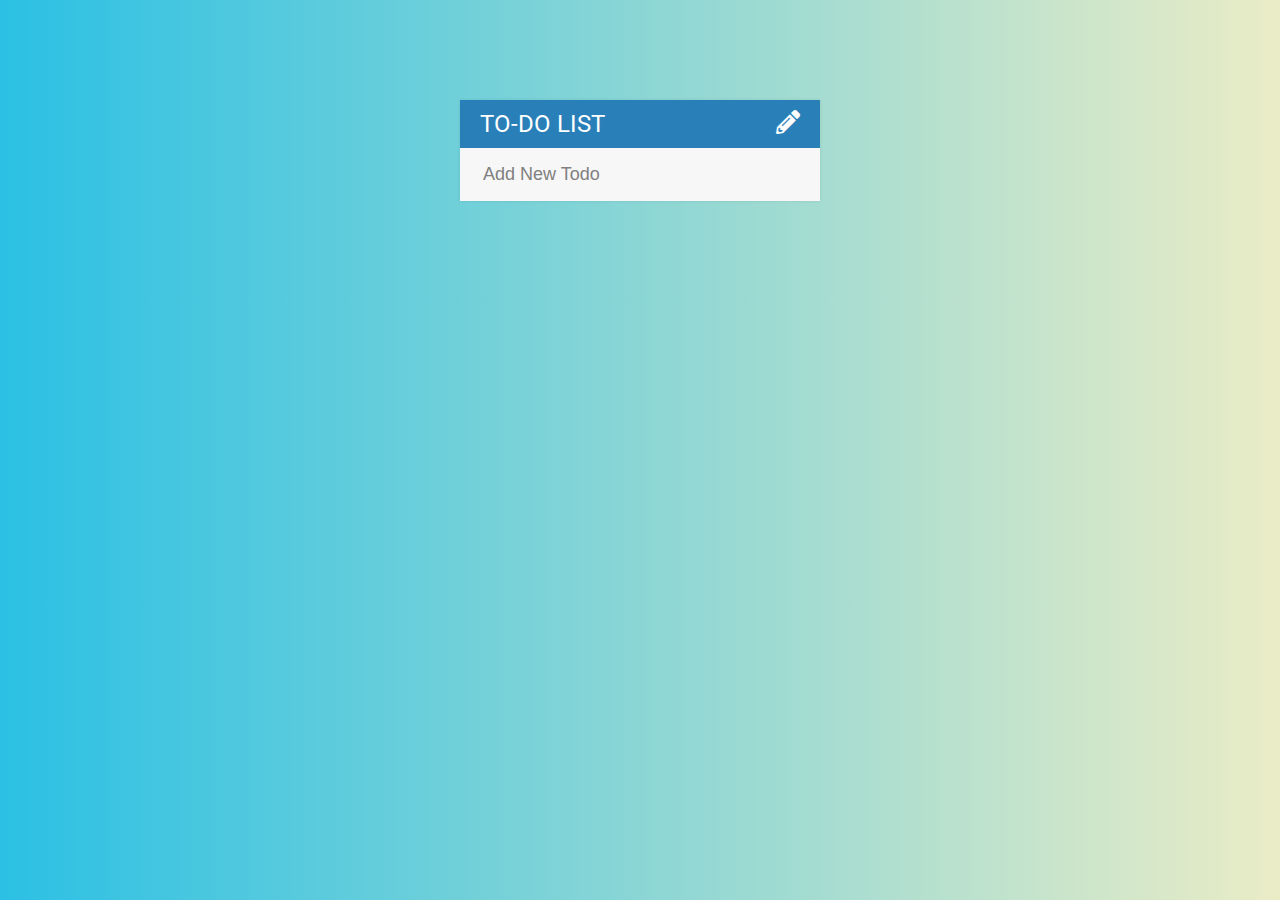
<file: index.html>
<!DOCTYPE html>
<html lang="en" dir="ltr">

<head>
  <meta charset="utf-8">
  <title>Todo List</title>

  <script type="text/javascript" src="assets/js/lib/jquery-3.6.0.min.js"></script>
  <link rel="stylesheet" href="assets/css/todos.css">
  <link rel="stylesheet" href="assets/fonts/roboto/stylesheet.css">
  <link rel="stylesheet" href="https://cdnjs.cloudflare.com/ajax/libs/font-awesome/5.14.0/css/all.min.css">

</head>

<body>

  <div id="container">

    <h1>TO-DO LIST <span id=toggle-form><i class="fas fa-pencil-alt"></i></span></h1>
    <input type="text" name="" value="" placeholder="Add New Todo">

    <ul>
      <!-- <li><span><i class="fas fa-trash-alt"></i></span> Number Theory</li>
      <li><span><i class="fas fa-trash-alt"></i></span> Graph Algorithms</li>
      <li><span><i class="fas fa-trash-alt"></i></span> Dynamic Programming</li> -->
    </ul>

  </div>

  <script type="text/javascript" src="assets/js/todos.js"></script>
</body>

</html>
</file>
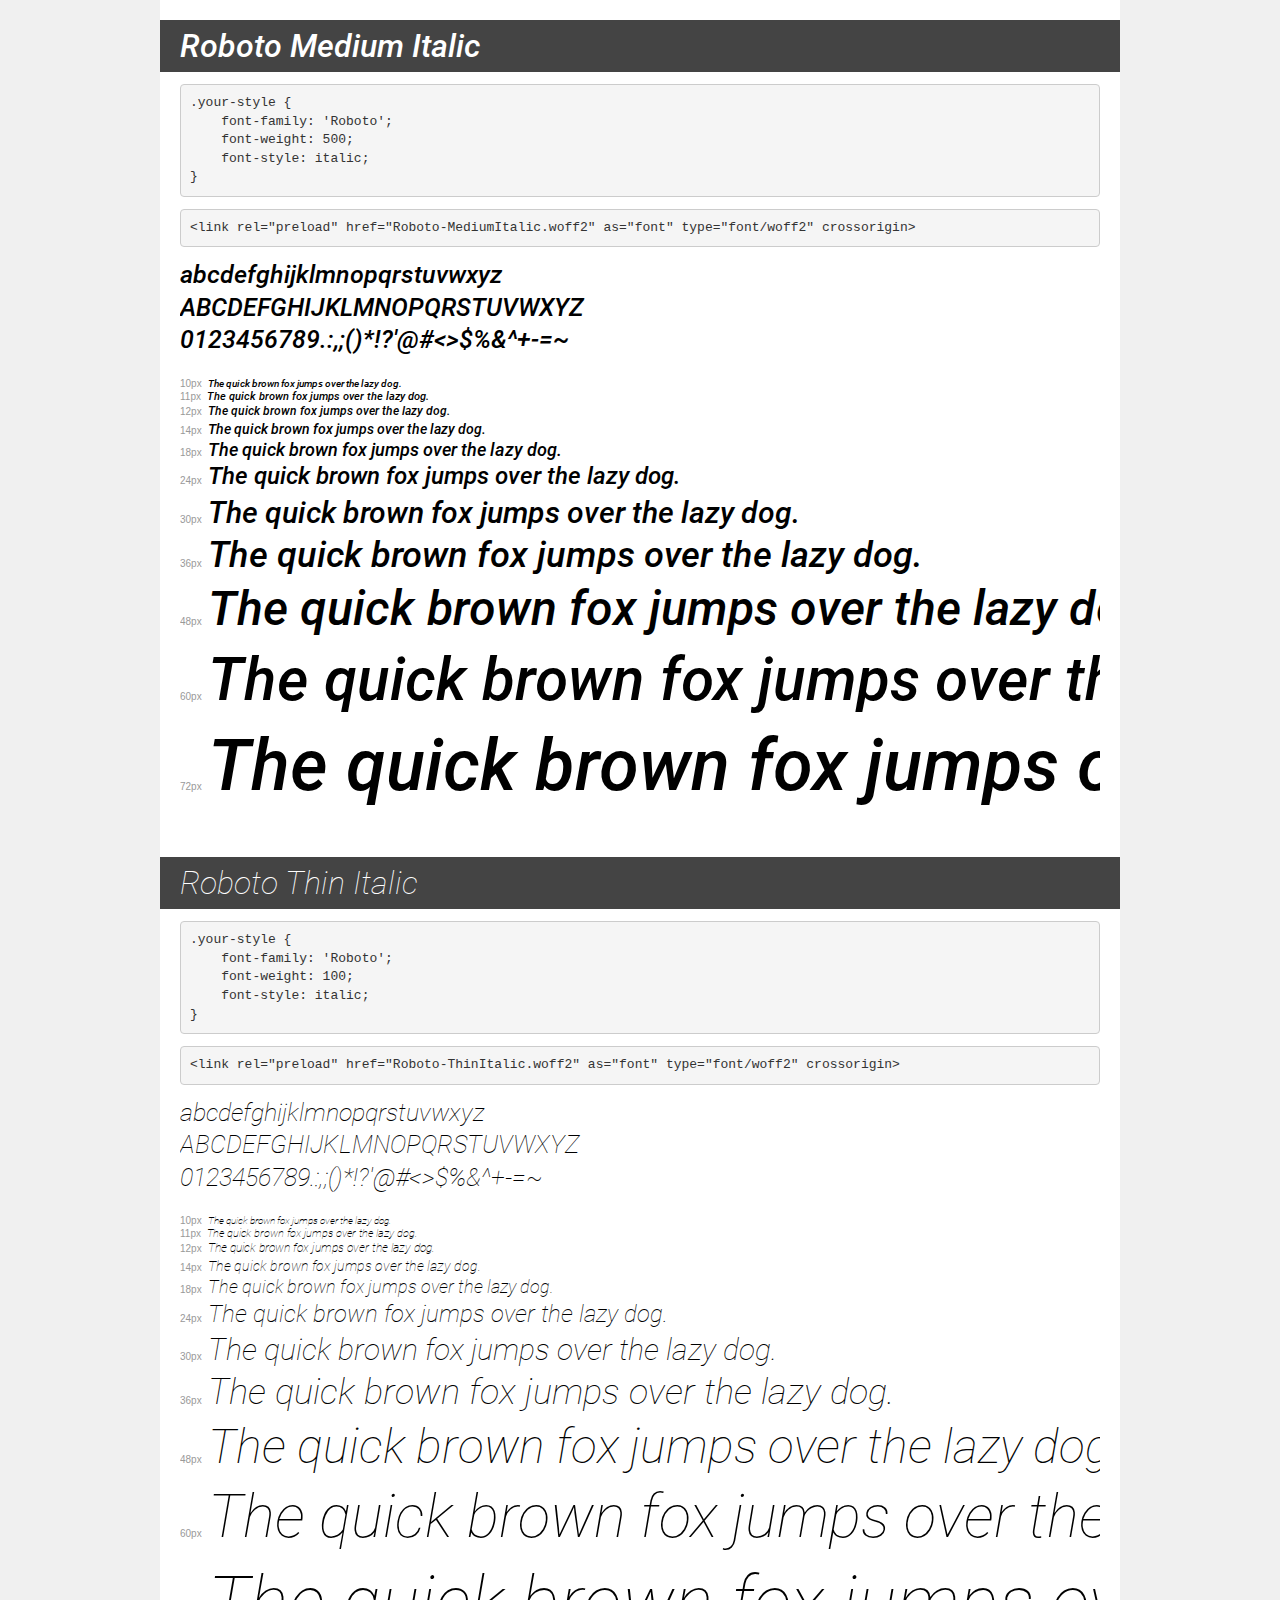
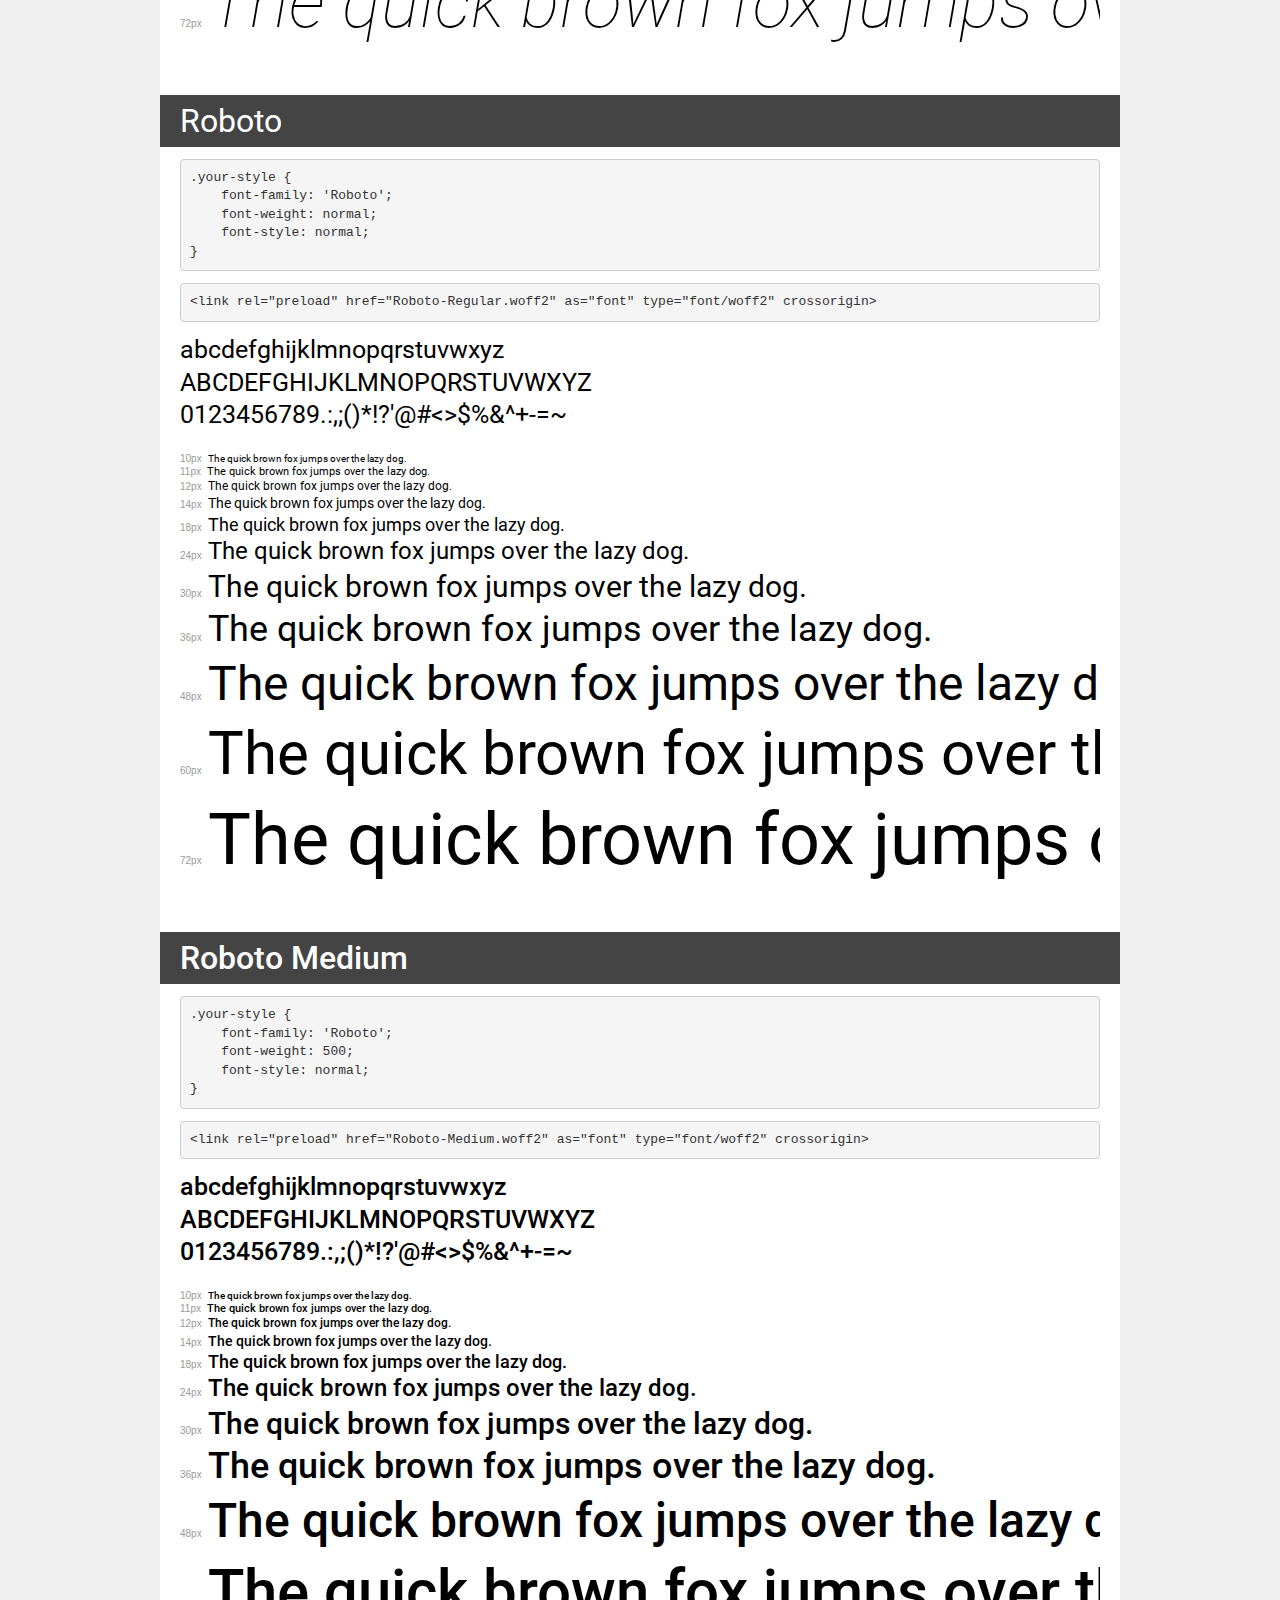
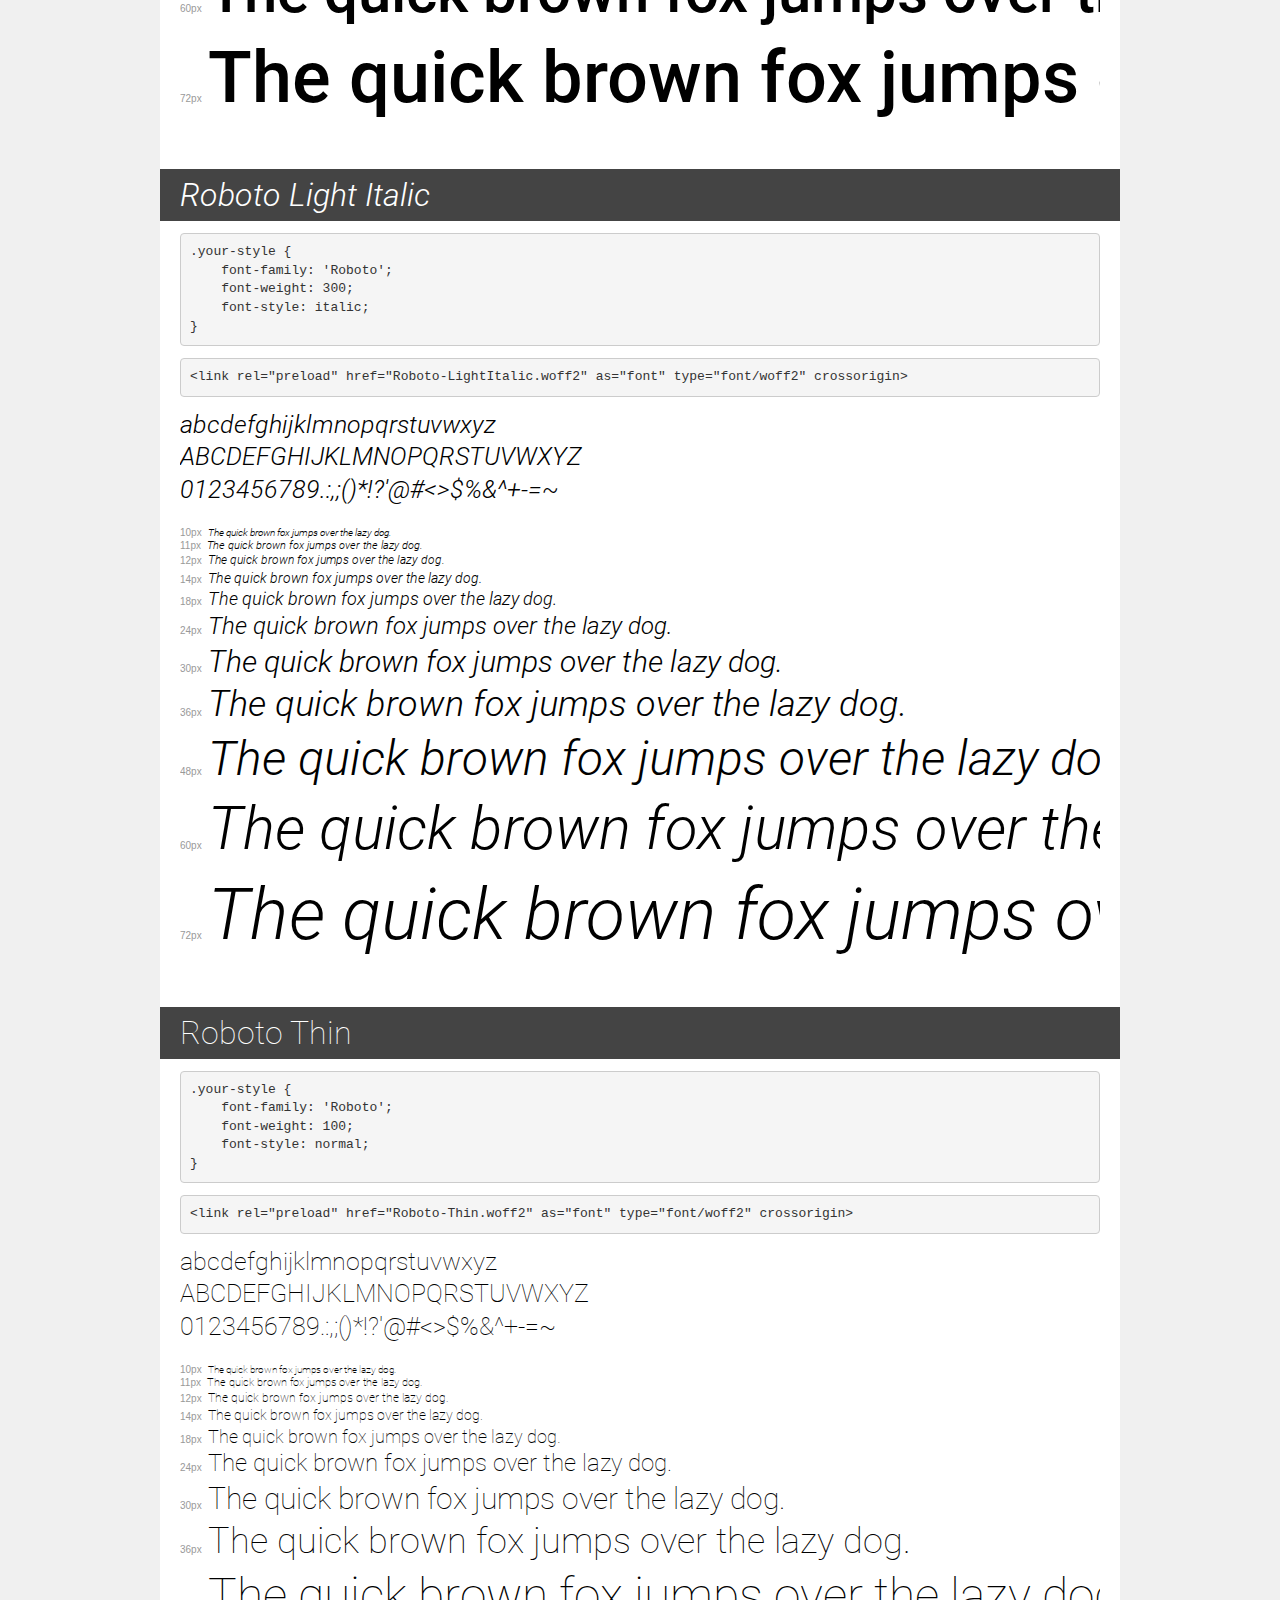
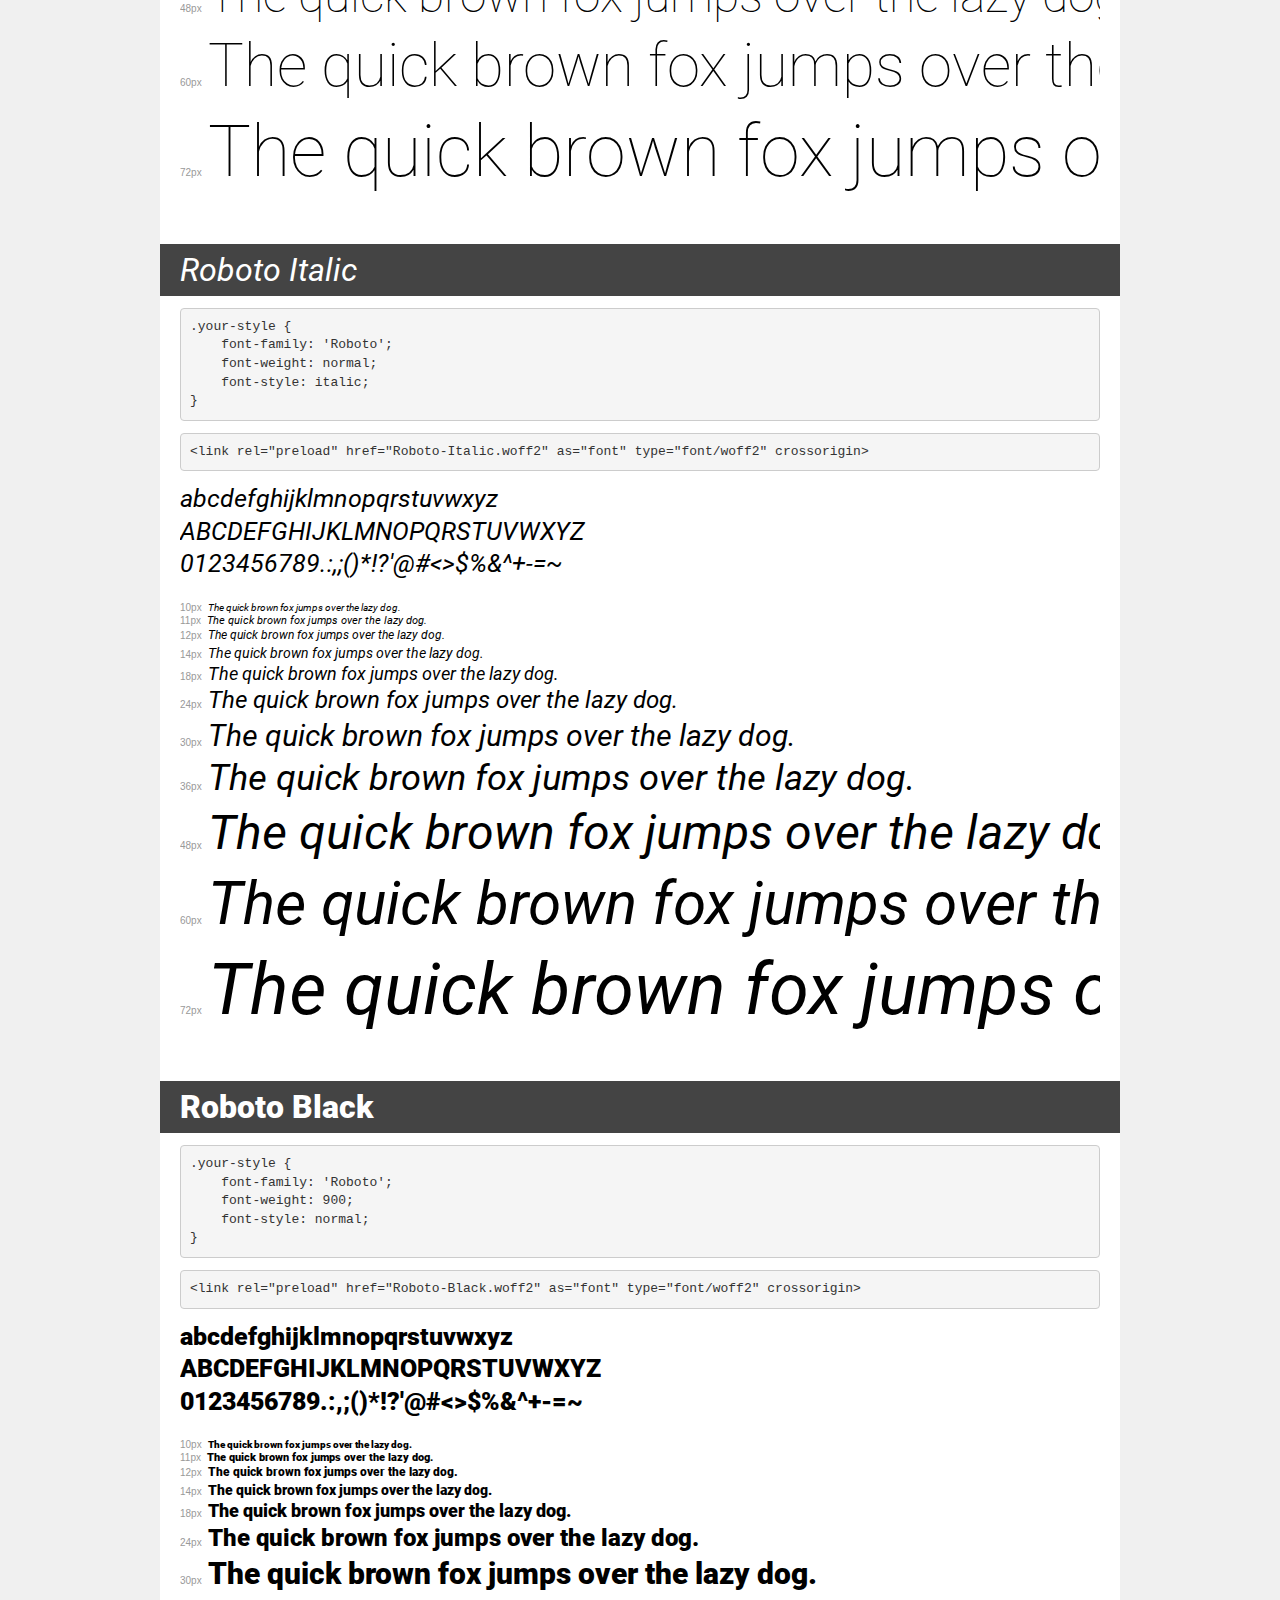
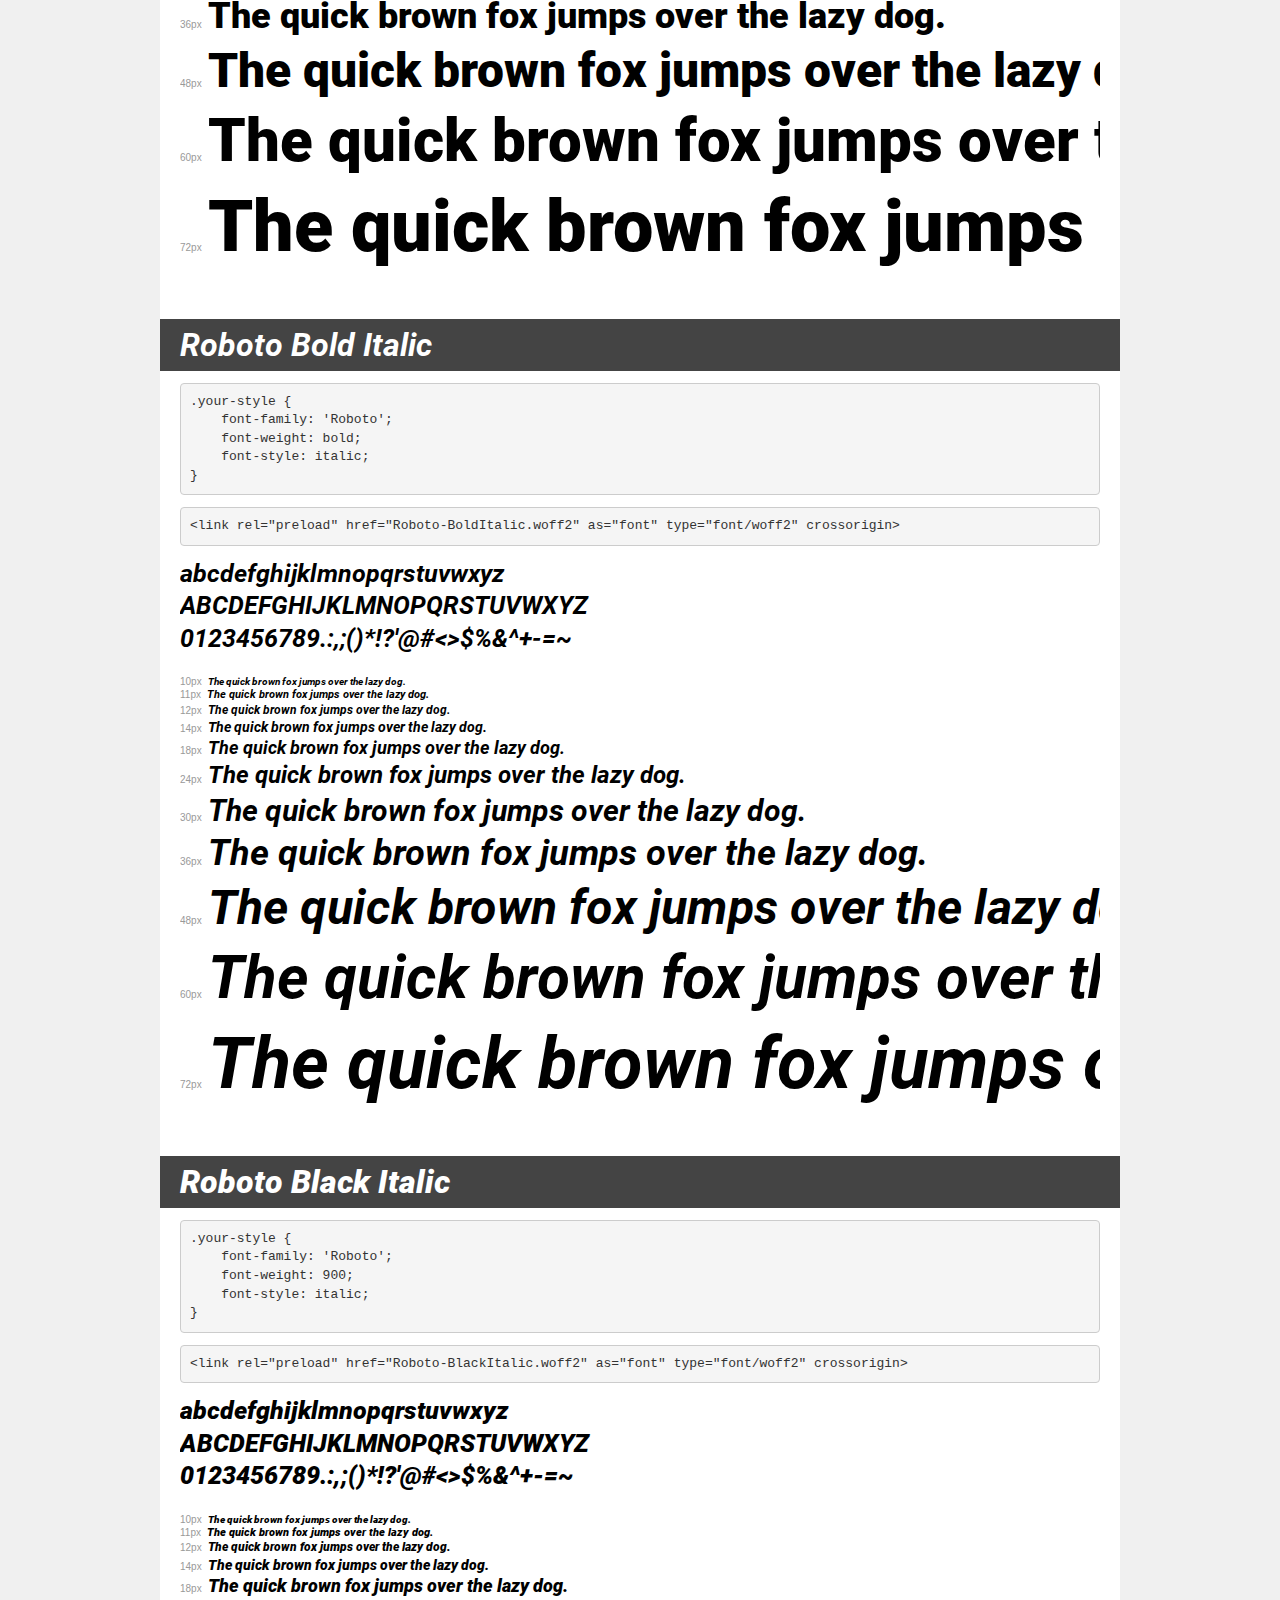
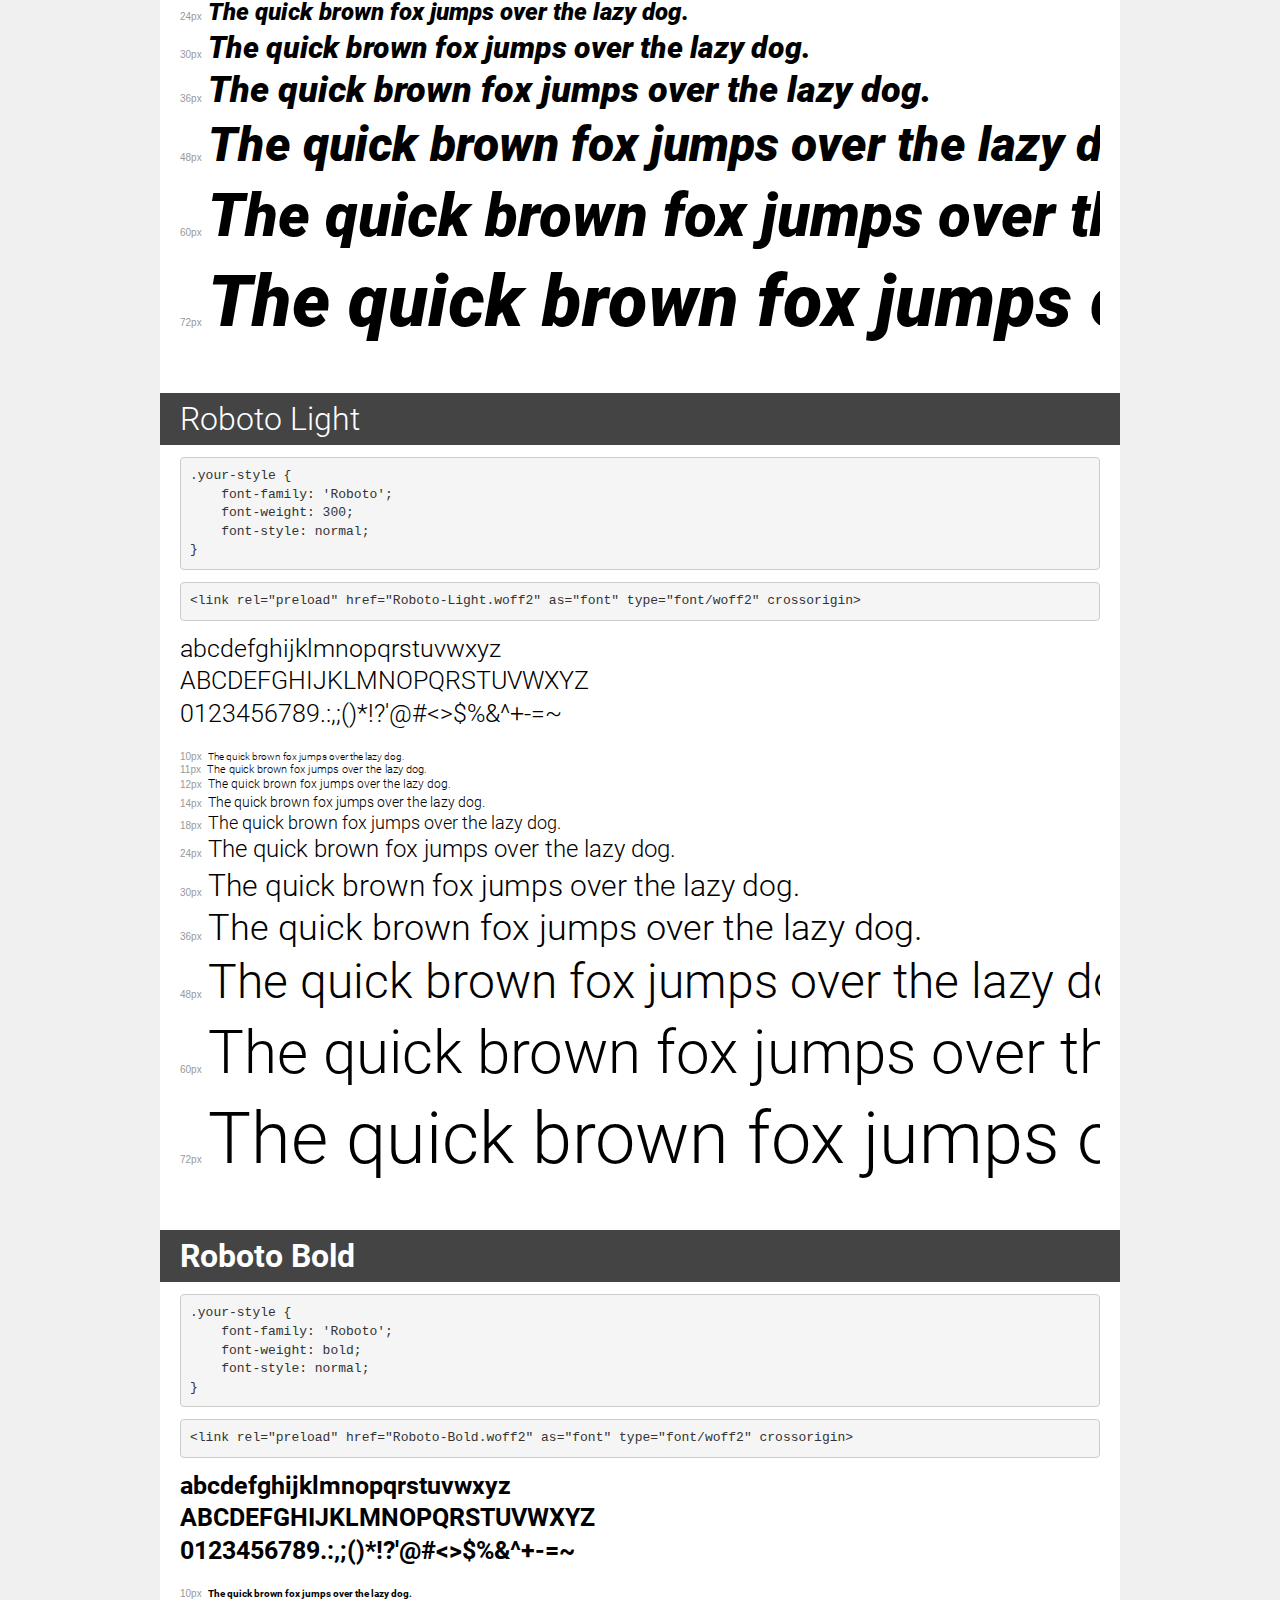
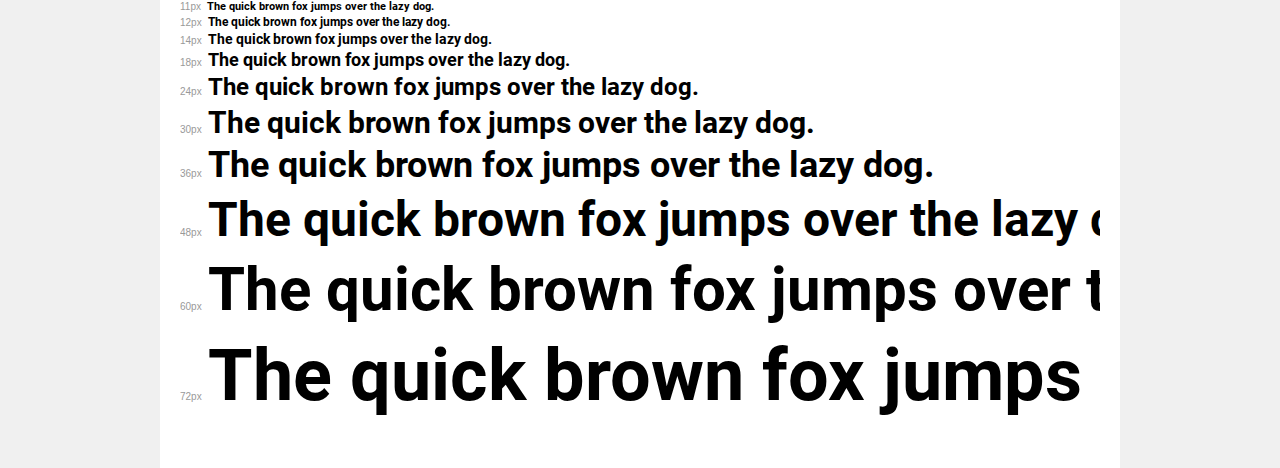
<file: assets/fonts/roboto/demo.html>
<!DOCTYPE html>
<html lang="en">
<head>
    <meta charset="utf-8">
    <meta http-equiv="X-UA-Compatible" content="IE=edge">
    <meta name="viewport" content="width=device-width, initial-scale=1">
    <meta name="robots" content="noindex, noarchive">
    <meta name="format-detection" content="telephone=no">
    <title>Transfonter demo</title>
    <link href="stylesheet.css" rel="stylesheet">
    <style>
        /*
        http://meyerweb.com/eric/tools/css/reset/
        v2.0 | 20110126
        License: none (public domain)
        */
        html, body, div, span, applet, object, iframe,
        h1, h2, h3, h4, h5, h6, p, blockquote, pre,
        a, abbr, acronym, address, big, cite, code,
        del, dfn, em, img, ins, kbd, q, s, samp,
        small, strike, strong, sub, sup, tt, var,
        b, u, i, center,
        dl, dt, dd, ol, ul, li,
        fieldset, form, label, legend,
        table, caption, tbody, tfoot, thead, tr, th, td,
        article, aside, canvas, details, embed,
        figure, figcaption, footer, header, hgroup,
        menu, nav, output, ruby, section, summary,
        time, mark, audio, video {
            margin: 0;
            padding: 0;
            border: 0;
            font-size: 100%;
            font: inherit;
            vertical-align: baseline;
        }
        /* HTML5 display-role reset for older browsers */
        article, aside, details, figcaption, figure,
        footer, header, hgroup, menu, nav, section {
            display: block;
        }
        body {
            line-height: 1;
        }
        ol, ul {
            list-style: none;
        }
        blockquote, q {
            quotes: none;
        }
        blockquote:before, blockquote:after,
        q:before, q:after {
            content: '';
            content: none;
        }
        table {
            border-collapse: collapse;
            border-spacing: 0;
        }
        /* demo styles */
        body {
            background: #f0f0f0;
            color: #000;
        }
        .page {
            background: #fff;
            width: 920px;
            margin: 0 auto;
            padding: 20px 20px 0 20px;
            overflow: hidden;
        }
        .font-container {
            overflow-x: auto;
            overflow-y: hidden;
            margin-bottom: 40px;
            line-height: 1.3;
            white-space: nowrap;
            padding-bottom: 5px;
        }
        h1 {
            position: relative;
            background: #444;
            font-size: 32px;
            color: #fff;
            padding: 10px 20px;
            margin: 0 -20px 12px -20px;
        }
        .letters {
            font-size: 25px;
            margin-bottom: 20px;
        }
        .s10:before {
            content: '10px';
        }
        .s11:before {
            content: '11px';
        }
        .s12:before {
            content: '12px';
        }
        .s14:before {
            content: '14px';
        }
        .s18:before {
            content: '18px';
        }
        .s24:before {
            content: '24px';
        }
        .s30:before {
            content: '30px';
        }
        .s36:before {
            content: '36px';
        }
        .s48:before {
            content: '48px';
        }
        .s60:before {
            content: '60px';
        }
        .s72:before {
            content: '72px';
        }
        .s10:before, .s11:before, .s12:before, .s14:before,
        .s18:before, .s24:before, .s30:before, .s36:before,
        .s48:before, .s60:before, .s72:before {
            font-family: Arial, sans-serif;
            font-size: 10px;
            font-weight: normal;
            font-style: normal;
            color: #999;
            padding-right: 6px;
        }
        pre {
            display: block;
            padding: 9px;
            margin: 0 0 12px;
            font-family: Monaco, Menlo, Consolas, "Courier New", monospace;
            font-size: 13px;
            line-height: 1.428571429;
            color: #333;
            font-weight: normal;
            font-style: normal;
            background-color: #f5f5f5;
            border: 1px solid #ccc;
            overflow-x: auto;
            border-radius: 4px;
        }
        /* responsive */
        @media (max-width: 959px) {
            .page {
                width: auto;
                margin: 0;
            }
        }
    </style>
</head>
<body>
<div class="page">
    <div class="demo">
        <h1 style="font-family: 'Roboto'; font-weight: 500; font-style: italic;">Roboto Medium Italic</h1>
        <pre title="Usage">.your-style {
    font-family: 'Roboto';
    font-weight: 500;
    font-style: italic;
}</pre>
        <pre title="Preload (optional)">
&lt;link rel=&quot;preload&quot; href=&quot;Roboto-MediumItalic.woff2&quot; as=&quot;font&quot; type=&quot;font/woff2&quot; crossorigin&gt;</pre>
        <div class="font-container" style="font-family: 'Roboto'; font-weight: 500; font-style: italic;">
            <p class="letters">
                abcdefghijklmnopqrstuvwxyz<br>
ABCDEFGHIJKLMNOPQRSTUVWXYZ<br>
                0123456789.:,;()*!?'@#&lt;&gt;$%&^+-=~
            </p>
            <p class="s10" style="font-size: 10px;">The quick brown fox jumps over the lazy dog.</p>
            <p class="s11" style="font-size: 11px;">The quick brown fox jumps over the lazy dog.</p>
            <p class="s12" style="font-size: 12px;">The quick brown fox jumps over the lazy dog.</p>
            <p class="s14" style="font-size: 14px;">The quick brown fox jumps over the lazy dog.</p>
            <p class="s18" style="font-size: 18px;">The quick brown fox jumps over the lazy dog.</p>
            <p class="s24" style="font-size: 24px;">The quick brown fox jumps over the lazy dog.</p>
            <p class="s30" style="font-size: 30px;">The quick brown fox jumps over the lazy dog.</p>
            <p class="s36" style="font-size: 36px;">The quick brown fox jumps over the lazy dog.</p>
            <p class="s48" style="font-size: 48px;">The quick brown fox jumps over the lazy dog.</p>
            <p class="s60" style="font-size: 60px;">The quick brown fox jumps over the lazy dog.</p>
            <p class="s72" style="font-size: 72px;">The quick brown fox jumps over the lazy dog.</p>
        </div>
    </div>

    <div class="demo">
        <h1 style="font-family: 'Roboto'; font-weight: 100; font-style: italic;">Roboto Thin Italic</h1>
        <pre title="Usage">.your-style {
    font-family: 'Roboto';
    font-weight: 100;
    font-style: italic;
}</pre>
        <pre title="Preload (optional)">
&lt;link rel=&quot;preload&quot; href=&quot;Roboto-ThinItalic.woff2&quot; as=&quot;font&quot; type=&quot;font/woff2&quot; crossorigin&gt;</pre>
        <div class="font-container" style="font-family: 'Roboto'; font-weight: 100; font-style: italic;">
            <p class="letters">
                abcdefghijklmnopqrstuvwxyz<br>
ABCDEFGHIJKLMNOPQRSTUVWXYZ<br>
                0123456789.:,;()*!?'@#&lt;&gt;$%&^+-=~
            </p>
            <p class="s10" style="font-size: 10px;">The quick brown fox jumps over the lazy dog.</p>
            <p class="s11" style="font-size: 11px;">The quick brown fox jumps over the lazy dog.</p>
            <p class="s12" style="font-size: 12px;">The quick brown fox jumps over the lazy dog.</p>
            <p class="s14" style="font-size: 14px;">The quick brown fox jumps over the lazy dog.</p>
            <p class="s18" style="font-size: 18px;">The quick brown fox jumps over the lazy dog.</p>
            <p class="s24" style="font-size: 24px;">The quick brown fox jumps over the lazy dog.</p>
            <p class="s30" style="font-size: 30px;">The quick brown fox jumps over the lazy dog.</p>
            <p class="s36" style="font-size: 36px;">The quick brown fox jumps over the lazy dog.</p>
            <p class="s48" style="font-size: 48px;">The quick brown fox jumps over the lazy dog.</p>
            <p class="s60" style="font-size: 60px;">The quick brown fox jumps over the lazy dog.</p>
            <p class="s72" style="font-size: 72px;">The quick brown fox jumps over the lazy dog.</p>
        </div>
    </div>

    <div class="demo">
        <h1 style="font-family: 'Roboto'; font-weight: normal; font-style: normal;">Roboto</h1>
        <pre title="Usage">.your-style {
    font-family: 'Roboto';
    font-weight: normal;
    font-style: normal;
}</pre>
        <pre title="Preload (optional)">
&lt;link rel=&quot;preload&quot; href=&quot;Roboto-Regular.woff2&quot; as=&quot;font&quot; type=&quot;font/woff2&quot; crossorigin&gt;</pre>
        <div class="font-container" style="font-family: 'Roboto'; font-weight: normal; font-style: normal;">
            <p class="letters">
                abcdefghijklmnopqrstuvwxyz<br>
ABCDEFGHIJKLMNOPQRSTUVWXYZ<br>
                0123456789.:,;()*!?'@#&lt;&gt;$%&^+-=~
            </p>
            <p class="s10" style="font-size: 10px;">The quick brown fox jumps over the lazy dog.</p>
            <p class="s11" style="font-size: 11px;">The quick brown fox jumps over the lazy dog.</p>
            <p class="s12" style="font-size: 12px;">The quick brown fox jumps over the lazy dog.</p>
            <p class="s14" style="font-size: 14px;">The quick brown fox jumps over the lazy dog.</p>
            <p class="s18" style="font-size: 18px;">The quick brown fox jumps over the lazy dog.</p>
            <p class="s24" style="font-size: 24px;">The quick brown fox jumps over the lazy dog.</p>
            <p class="s30" style="font-size: 30px;">The quick brown fox jumps over the lazy dog.</p>
            <p class="s36" style="font-size: 36px;">The quick brown fox jumps over the lazy dog.</p>
            <p class="s48" style="font-size: 48px;">The quick brown fox jumps over the lazy dog.</p>
            <p class="s60" style="font-size: 60px;">The quick brown fox jumps over the lazy dog.</p>
            <p class="s72" style="font-size: 72px;">The quick brown fox jumps over the lazy dog.</p>
        </div>
    </div>

    <div class="demo">
        <h1 style="font-family: 'Roboto'; font-weight: 500; font-style: normal;">Roboto Medium</h1>
        <pre title="Usage">.your-style {
    font-family: 'Roboto';
    font-weight: 500;
    font-style: normal;
}</pre>
        <pre title="Preload (optional)">
&lt;link rel=&quot;preload&quot; href=&quot;Roboto-Medium.woff2&quot; as=&quot;font&quot; type=&quot;font/woff2&quot; crossorigin&gt;</pre>
        <div class="font-container" style="font-family: 'Roboto'; font-weight: 500; font-style: normal;">
            <p class="letters">
                abcdefghijklmnopqrstuvwxyz<br>
ABCDEFGHIJKLMNOPQRSTUVWXYZ<br>
                0123456789.:,;()*!?'@#&lt;&gt;$%&^+-=~
            </p>
            <p class="s10" style="font-size: 10px;">The quick brown fox jumps over the lazy dog.</p>
            <p class="s11" style="font-size: 11px;">The quick brown fox jumps over the lazy dog.</p>
            <p class="s12" style="font-size: 12px;">The quick brown fox jumps over the lazy dog.</p>
            <p class="s14" style="font-size: 14px;">The quick brown fox jumps over the lazy dog.</p>
            <p class="s18" style="font-size: 18px;">The quick brown fox jumps over the lazy dog.</p>
            <p class="s24" style="font-size: 24px;">The quick brown fox jumps over the lazy dog.</p>
            <p class="s30" style="font-size: 30px;">The quick brown fox jumps over the lazy dog.</p>
            <p class="s36" style="font-size: 36px;">The quick brown fox jumps over the lazy dog.</p>
            <p class="s48" style="font-size: 48px;">The quick brown fox jumps over the lazy dog.</p>
            <p class="s60" style="font-size: 60px;">The quick brown fox jumps over the lazy dog.</p>
            <p class="s72" style="font-size: 72px;">The quick brown fox jumps over the lazy dog.</p>
        </div>
    </div>

    <div class="demo">
        <h1 style="font-family: 'Roboto'; font-weight: 300; font-style: italic;">Roboto Light Italic</h1>
        <pre title="Usage">.your-style {
    font-family: 'Roboto';
    font-weight: 300;
    font-style: italic;
}</pre>
        <pre title="Preload (optional)">
&lt;link rel=&quot;preload&quot; href=&quot;Roboto-LightItalic.woff2&quot; as=&quot;font&quot; type=&quot;font/woff2&quot; crossorigin&gt;</pre>
        <div class="font-container" style="font-family: 'Roboto'; font-weight: 300; font-style: italic;">
            <p class="letters">
                abcdefghijklmnopqrstuvwxyz<br>
ABCDEFGHIJKLMNOPQRSTUVWXYZ<br>
                0123456789.:,;()*!?'@#&lt;&gt;$%&^+-=~
            </p>
            <p class="s10" style="font-size: 10px;">The quick brown fox jumps over the lazy dog.</p>
            <p class="s11" style="font-size: 11px;">The quick brown fox jumps over the lazy dog.</p>
            <p class="s12" style="font-size: 12px;">The quick brown fox jumps over the lazy dog.</p>
            <p class="s14" style="font-size: 14px;">The quick brown fox jumps over the lazy dog.</p>
            <p class="s18" style="font-size: 18px;">The quick brown fox jumps over the lazy dog.</p>
            <p class="s24" style="font-size: 24px;">The quick brown fox jumps over the lazy dog.</p>
            <p class="s30" style="font-size: 30px;">The quick brown fox jumps over the lazy dog.</p>
            <p class="s36" style="font-size: 36px;">The quick brown fox jumps over the lazy dog.</p>
            <p class="s48" style="font-size: 48px;">The quick brown fox jumps over the lazy dog.</p>
            <p class="s60" style="font-size: 60px;">The quick brown fox jumps over the lazy dog.</p>
            <p class="s72" style="font-size: 72px;">The quick brown fox jumps over the lazy dog.</p>
        </div>
    </div>

    <div class="demo">
        <h1 style="font-family: 'Roboto'; font-weight: 100; font-style: normal;">Roboto Thin</h1>
        <pre title="Usage">.your-style {
    font-family: 'Roboto';
    font-weight: 100;
    font-style: normal;
}</pre>
        <pre title="Preload (optional)">
&lt;link rel=&quot;preload&quot; href=&quot;Roboto-Thin.woff2&quot; as=&quot;font&quot; type=&quot;font/woff2&quot; crossorigin&gt;</pre>
        <div class="font-container" style="font-family: 'Roboto'; font-weight: 100; font-style: normal;">
            <p class="letters">
                abcdefghijklmnopqrstuvwxyz<br>
ABCDEFGHIJKLMNOPQRSTUVWXYZ<br>
                0123456789.:,;()*!?'@#&lt;&gt;$%&^+-=~
            </p>
            <p class="s10" style="font-size: 10px;">The quick brown fox jumps over the lazy dog.</p>
            <p class="s11" style="font-size: 11px;">The quick brown fox jumps over the lazy dog.</p>
            <p class="s12" style="font-size: 12px;">The quick brown fox jumps over the lazy dog.</p>
            <p class="s14" style="font-size: 14px;">The quick brown fox jumps over the lazy dog.</p>
            <p class="s18" style="font-size: 18px;">The quick brown fox jumps over the lazy dog.</p>
            <p class="s24" style="font-size: 24px;">The quick brown fox jumps over the lazy dog.</p>
            <p class="s30" style="font-size: 30px;">The quick brown fox jumps over the lazy dog.</p>
            <p class="s36" style="font-size: 36px;">The quick brown fox jumps over the lazy dog.</p>
            <p class="s48" style="font-size: 48px;">The quick brown fox jumps over the lazy dog.</p>
            <p class="s60" style="font-size: 60px;">The quick brown fox jumps over the lazy dog.</p>
            <p class="s72" style="font-size: 72px;">The quick brown fox jumps over the lazy dog.</p>
        </div>
    </div>

    <div class="demo">
        <h1 style="font-family: 'Roboto'; font-weight: normal; font-style: italic;">Roboto Italic</h1>
        <pre title="Usage">.your-style {
    font-family: 'Roboto';
    font-weight: normal;
    font-style: italic;
}</pre>
        <pre title="Preload (optional)">
&lt;link rel=&quot;preload&quot; href=&quot;Roboto-Italic.woff2&quot; as=&quot;font&quot; type=&quot;font/woff2&quot; crossorigin&gt;</pre>
        <div class="font-container" style="font-family: 'Roboto'; font-weight: normal; font-style: italic;">
            <p class="letters">
                abcdefghijklmnopqrstuvwxyz<br>
ABCDEFGHIJKLMNOPQRSTUVWXYZ<br>
                0123456789.:,;()*!?'@#&lt;&gt;$%&^+-=~
            </p>
            <p class="s10" style="font-size: 10px;">The quick brown fox jumps over the lazy dog.</p>
            <p class="s11" style="font-size: 11px;">The quick brown fox jumps over the lazy dog.</p>
            <p class="s12" style="font-size: 12px;">The quick brown fox jumps over the lazy dog.</p>
            <p class="s14" style="font-size: 14px;">The quick brown fox jumps over the lazy dog.</p>
            <p class="s18" style="font-size: 18px;">The quick brown fox jumps over the lazy dog.</p>
            <p class="s24" style="font-size: 24px;">The quick brown fox jumps over the lazy dog.</p>
            <p class="s30" style="font-size: 30px;">The quick brown fox jumps over the lazy dog.</p>
            <p class="s36" style="font-size: 36px;">The quick brown fox jumps over the lazy dog.</p>
            <p class="s48" style="font-size: 48px;">The quick brown fox jumps over the lazy dog.</p>
            <p class="s60" style="font-size: 60px;">The quick brown fox jumps over the lazy dog.</p>
            <p class="s72" style="font-size: 72px;">The quick brown fox jumps over the lazy dog.</p>
        </div>
    </div>

    <div class="demo">
        <h1 style="font-family: 'Roboto'; font-weight: 900; font-style: normal;">Roboto Black</h1>
        <pre title="Usage">.your-style {
    font-family: 'Roboto';
    font-weight: 900;
    font-style: normal;
}</pre>
        <pre title="Preload (optional)">
&lt;link rel=&quot;preload&quot; href=&quot;Roboto-Black.woff2&quot; as=&quot;font&quot; type=&quot;font/woff2&quot; crossorigin&gt;</pre>
        <div class="font-container" style="font-family: 'Roboto'; font-weight: 900; font-style: normal;">
            <p class="letters">
                abcdefghijklmnopqrstuvwxyz<br>
ABCDEFGHIJKLMNOPQRSTUVWXYZ<br>
                0123456789.:,;()*!?'@#&lt;&gt;$%&^+-=~
            </p>
            <p class="s10" style="font-size: 10px;">The quick brown fox jumps over the lazy dog.</p>
            <p class="s11" style="font-size: 11px;">The quick brown fox jumps over the lazy dog.</p>
            <p class="s12" style="font-size: 12px;">The quick brown fox jumps over the lazy dog.</p>
            <p class="s14" style="font-size: 14px;">The quick brown fox jumps over the lazy dog.</p>
            <p class="s18" style="font-size: 18px;">The quick brown fox jumps over the lazy dog.</p>
            <p class="s24" style="font-size: 24px;">The quick brown fox jumps over the lazy dog.</p>
            <p class="s30" style="font-size: 30px;">The quick brown fox jumps over the lazy dog.</p>
            <p class="s36" style="font-size: 36px;">The quick brown fox jumps over the lazy dog.</p>
            <p class="s48" style="font-size: 48px;">The quick brown fox jumps over the lazy dog.</p>
            <p class="s60" style="font-size: 60px;">The quick brown fox jumps over the lazy dog.</p>
            <p class="s72" style="font-size: 72px;">The quick brown fox jumps over the lazy dog.</p>
        </div>
    </div>

    <div class="demo">
        <h1 style="font-family: 'Roboto'; font-weight: bold; font-style: italic;">Roboto Bold Italic</h1>
        <pre title="Usage">.your-style {
    font-family: 'Roboto';
    font-weight: bold;
    font-style: italic;
}</pre>
        <pre title="Preload (optional)">
&lt;link rel=&quot;preload&quot; href=&quot;Roboto-BoldItalic.woff2&quot; as=&quot;font&quot; type=&quot;font/woff2&quot; crossorigin&gt;</pre>
        <div class="font-container" style="font-family: 'Roboto'; font-weight: bold; font-style: italic;">
            <p class="letters">
                abcdefghijklmnopqrstuvwxyz<br>
ABCDEFGHIJKLMNOPQRSTUVWXYZ<br>
                0123456789.:,;()*!?'@#&lt;&gt;$%&^+-=~
            </p>
            <p class="s10" style="font-size: 10px;">The quick brown fox jumps over the lazy dog.</p>
            <p class="s11" style="font-size: 11px;">The quick brown fox jumps over the lazy dog.</p>
            <p class="s12" style="font-size: 12px;">The quick brown fox jumps over the lazy dog.</p>
            <p class="s14" style="font-size: 14px;">The quick brown fox jumps over the lazy dog.</p>
            <p class="s18" style="font-size: 18px;">The quick brown fox jumps over the lazy dog.</p>
            <p class="s24" style="font-size: 24px;">The quick brown fox jumps over the lazy dog.</p>
            <p class="s30" style="font-size: 30px;">The quick brown fox jumps over the lazy dog.</p>
            <p class="s36" style="font-size: 36px;">The quick brown fox jumps over the lazy dog.</p>
            <p class="s48" style="font-size: 48px;">The quick brown fox jumps over the lazy dog.</p>
            <p class="s60" style="font-size: 60px;">The quick brown fox jumps over the lazy dog.</p>
            <p class="s72" style="font-size: 72px;">The quick brown fox jumps over the lazy dog.</p>
        </div>
    </div>

    <div class="demo">
        <h1 style="font-family: 'Roboto'; font-weight: 900; font-style: italic;">Roboto Black Italic</h1>
        <pre title="Usage">.your-style {
    font-family: 'Roboto';
    font-weight: 900;
    font-style: italic;
}</pre>
        <pre title="Preload (optional)">
&lt;link rel=&quot;preload&quot; href=&quot;Roboto-BlackItalic.woff2&quot; as=&quot;font&quot; type=&quot;font/woff2&quot; crossorigin&gt;</pre>
        <div class="font-container" style="font-family: 'Roboto'; font-weight: 900; font-style: italic;">
            <p class="letters">
                abcdefghijklmnopqrstuvwxyz<br>
ABCDEFGHIJKLMNOPQRSTUVWXYZ<br>
                0123456789.:,;()*!?'@#&lt;&gt;$%&^+-=~
            </p>
            <p class="s10" style="font-size: 10px;">The quick brown fox jumps over the lazy dog.</p>
            <p class="s11" style="font-size: 11px;">The quick brown fox jumps over the lazy dog.</p>
            <p class="s12" style="font-size: 12px;">The quick brown fox jumps over the lazy dog.</p>
            <p class="s14" style="font-size: 14px;">The quick brown fox jumps over the lazy dog.</p>
            <p class="s18" style="font-size: 18px;">The quick brown fox jumps over the lazy dog.</p>
            <p class="s24" style="font-size: 24px;">The quick brown fox jumps over the lazy dog.</p>
            <p class="s30" style="font-size: 30px;">The quick brown fox jumps over the lazy dog.</p>
            <p class="s36" style="font-size: 36px;">The quick brown fox jumps over the lazy dog.</p>
            <p class="s48" style="font-size: 48px;">The quick brown fox jumps over the lazy dog.</p>
            <p class="s60" style="font-size: 60px;">The quick brown fox jumps over the lazy dog.</p>
            <p class="s72" style="font-size: 72px;">The quick brown fox jumps over the lazy dog.</p>
        </div>
    </div>

    <div class="demo">
        <h1 style="font-family: 'Roboto'; font-weight: 300; font-style: normal;">Roboto Light</h1>
        <pre title="Usage">.your-style {
    font-family: 'Roboto';
    font-weight: 300;
    font-style: normal;
}</pre>
        <pre title="Preload (optional)">
&lt;link rel=&quot;preload&quot; href=&quot;Roboto-Light.woff2&quot; as=&quot;font&quot; type=&quot;font/woff2&quot; crossorigin&gt;</pre>
        <div class="font-container" style="font-family: 'Roboto'; font-weight: 300; font-style: normal;">
            <p class="letters">
                abcdefghijklmnopqrstuvwxyz<br>
ABCDEFGHIJKLMNOPQRSTUVWXYZ<br>
                0123456789.:,;()*!?'@#&lt;&gt;$%&^+-=~
            </p>
            <p class="s10" style="font-size: 10px;">The quick brown fox jumps over the lazy dog.</p>
            <p class="s11" style="font-size: 11px;">The quick brown fox jumps over the lazy dog.</p>
            <p class="s12" style="font-size: 12px;">The quick brown fox jumps over the lazy dog.</p>
            <p class="s14" style="font-size: 14px;">The quick brown fox jumps over the lazy dog.</p>
            <p class="s18" style="font-size: 18px;">The quick brown fox jumps over the lazy dog.</p>
            <p class="s24" style="font-size: 24px;">The quick brown fox jumps over the lazy dog.</p>
            <p class="s30" style="font-size: 30px;">The quick brown fox jumps over the lazy dog.</p>
            <p class="s36" style="font-size: 36px;">The quick brown fox jumps over the lazy dog.</p>
            <p class="s48" style="font-size: 48px;">The quick brown fox jumps over the lazy dog.</p>
            <p class="s60" style="font-size: 60px;">The quick brown fox jumps over the lazy dog.</p>
            <p class="s72" style="font-size: 72px;">The quick brown fox jumps over the lazy dog.</p>
        </div>
    </div>

    <div class="demo">
        <h1 style="font-family: 'Roboto'; font-weight: bold; font-style: normal;">Roboto Bold</h1>
        <pre title="Usage">.your-style {
    font-family: 'Roboto';
    font-weight: bold;
    font-style: normal;
}</pre>
        <pre title="Preload (optional)">
&lt;link rel=&quot;preload&quot; href=&quot;Roboto-Bold.woff2&quot; as=&quot;font&quot; type=&quot;font/woff2&quot; crossorigin&gt;</pre>
        <div class="font-container" style="font-family: 'Roboto'; font-weight: bold; font-style: normal;">
            <p class="letters">
                abcdefghijklmnopqrstuvwxyz<br>
ABCDEFGHIJKLMNOPQRSTUVWXYZ<br>
                0123456789.:,;()*!?'@#&lt;&gt;$%&^+-=~
            </p>
            <p class="s10" style="font-size: 10px;">The quick brown fox jumps over the lazy dog.</p>
            <p class="s11" style="font-size: 11px;">The quick brown fox jumps over the lazy dog.</p>
            <p class="s12" style="font-size: 12px;">The quick brown fox jumps over the lazy dog.</p>
            <p class="s14" style="font-size: 14px;">The quick brown fox jumps over the lazy dog.</p>
            <p class="s18" style="font-size: 18px;">The quick brown fox jumps over the lazy dog.</p>
            <p class="s24" style="font-size: 24px;">The quick brown fox jumps over the lazy dog.</p>
            <p class="s30" style="font-size: 30px;">The quick brown fox jumps over the lazy dog.</p>
            <p class="s36" style="font-size: 36px;">The quick brown fox jumps over the lazy dog.</p>
            <p class="s48" style="font-size: 48px;">The quick brown fox jumps over the lazy dog.</p>
            <p class="s60" style="font-size: 60px;">The quick brown fox jumps over the lazy dog.</p>
            <p class="s72" style="font-size: 72px;">The quick brown fox jumps over the lazy dog.</p>
        </div>
    </div>

</div>
</body>
</html>
</file>
<file: assets/css/todos.css>
body {
  background: #2BC0E4;  /* fallback for old browsers */
  background: -webkit-linear-gradient(to left, #EAECC6, #2BC0E4);  /* Chrome 10-25, Safari 5.1-6 */
  background: linear-gradient(to left, #EAECC6, #2BC0E4); /* W3C, IE 10+/ Edge, Firefox 16+, Chrome 26+, Opera 12+, Safari 7+ */
  font-family: Roboto;
  font-weight: 400;
}

h1 {
  background: #2980b9;
  color: white;
  font-size: 24px;
  font-weight: normal;
  margin: 0;
  padding: 10px 20px;
  text-transform: uppercase;
}

ul {
  list-style: none;
  margin: 0;
  padding: 0;
}

li {
  background: #fff;
  color: #666;
  height: 40px;
  line-height: 40px;
}

li span {
  background: #e74c3c;
  color: white;
  display: inline-block;
  height: 40px;
  margin-right: 20px;
  opacity: 0;
  text-align: center;
  transition: 0.17s linear;
  width: 0;
}

input {
  background-color: #f7f7f7;
  border: 3px solid rgba(0, 0, 0, 0);
  box-sizing: border-box;
  color: #2980b9;
  font-size: 18px;
  padding: 13px 13px 13px 20px;
  width: 100%;
}

#container {
  background: #f7f7f7;
  box-shadow: 0 0 3px rgba(0, 0, 0, 0.1);
  margin: 100px auto;
  width: 360px;
}

.completed {
  color: gray;
  text-decoration: line-through;
}

.fa-pencil-alt {
  float: right;
}

li:nth-child(2n) {
  background: #f7f7f7;
}

input:focus {
  background: #fff;
  border: 3px solid #2980b9;
  outline: none;
}

li:hover span {
  opacity: 1.0;
  width: 40px;
}

::placeholder {
  color: gray;
}
</file>
<file: assets/fonts/roboto/stylesheet.css>
@font-face {
    font-family: 'Roboto';
    src: url('Roboto-MediumItalic.eot');
    src: url('Roboto-MediumItalic.eot?#iefix') format('embedded-opentype'),
        url('Roboto-MediumItalic.woff2') format('woff2'),
        url('Roboto-MediumItalic.woff') format('woff'),
        url('Roboto-MediumItalic.ttf') format('truetype'),
        url('Roboto-MediumItalic.svg#Roboto-MediumItalic') format('svg');
    font-weight: 500;
    font-style: italic;
    font-display: swap;
}

@font-face {
    font-family: 'Roboto';
    src: url('Roboto-ThinItalic.eot');
    src: url('Roboto-ThinItalic.eot?#iefix') format('embedded-opentype'),
        url('Roboto-ThinItalic.woff2') format('woff2'),
        url('Roboto-ThinItalic.woff') format('woff'),
        url('Roboto-ThinItalic.ttf') format('truetype'),
        url('Roboto-ThinItalic.svg#Roboto-ThinItalic') format('svg');
    font-weight: 100;
    font-style: italic;
    font-display: swap;
}

@font-face {
    font-family: 'Roboto';
    src: url('Roboto-Regular.eot');
    src: url('Roboto-Regular.eot?#iefix') format('embedded-opentype'),
        url('Roboto-Regular.woff2') format('woff2'),
        url('Roboto-Regular.woff') format('woff'),
        url('Roboto-Regular.ttf') format('truetype'),
        url('Roboto-Regular.svg#Roboto-Regular') format('svg');
    font-weight: normal;
    font-style: normal;
    font-display: swap;
}

@font-face {
    font-family: 'Roboto';
    src: url('Roboto-Medium.eot');
    src: url('Roboto-Medium.eot?#iefix') format('embedded-opentype'),
        url('Roboto-Medium.woff2') format('woff2'),
        url('Roboto-Medium.woff') format('woff'),
        url('Roboto-Medium.ttf') format('truetype'),
        url('Roboto-Medium.svg#Roboto-Medium') format('svg');
    font-weight: 500;
    font-style: normal;
    font-display: swap;
}

@font-face {
    font-family: 'Roboto';
    src: url('Roboto-LightItalic.eot');
    src: url('Roboto-LightItalic.eot?#iefix') format('embedded-opentype'),
        url('Roboto-LightItalic.woff2') format('woff2'),
        url('Roboto-LightItalic.woff') format('woff'),
        url('Roboto-LightItalic.ttf') format('truetype'),
        url('Roboto-LightItalic.svg#Roboto-LightItalic') format('svg');
    font-weight: 300;
    font-style: italic;
    font-display: swap;
}

@font-face {
    font-family: 'Roboto';
    src: url('Roboto-Thin.eot');
    src: url('Roboto-Thin.eot?#iefix') format('embedded-opentype'),
        url('Roboto-Thin.woff2') format('woff2'),
        url('Roboto-Thin.woff') format('woff'),
        url('Roboto-Thin.ttf') format('truetype'),
        url('Roboto-Thin.svg#Roboto-Thin') format('svg');
    font-weight: 100;
    font-style: normal;
    font-display: swap;
}

@font-face {
    font-family: 'Roboto';
    src: url('Roboto-Italic.eot');
    src: url('Roboto-Italic.eot?#iefix') format('embedded-opentype'),
        url('Roboto-Italic.woff2') format('woff2'),
        url('Roboto-Italic.woff') format('woff'),
        url('Roboto-Italic.ttf') format('truetype'),
        url('Roboto-Italic.svg#Roboto-Italic') format('svg');
    font-weight: normal;
    font-style: italic;
    font-display: swap;
}

@font-face {
    font-family: 'Roboto';
    src: url('Roboto-Black.eot');
    src: url('Roboto-Black.eot?#iefix') format('embedded-opentype'),
        url('Roboto-Black.woff2') format('woff2'),
        url('Roboto-Black.woff') format('woff'),
        url('Roboto-Black.ttf') format('truetype'),
        url('Roboto-Black.svg#Roboto-Black') format('svg');
    font-weight: 900;
    font-style: normal;
    font-display: swap;
}

@font-face {
    font-family: 'Roboto';
    src: url('Roboto-BoldItalic.eot');
    src: url('Roboto-BoldItalic.eot?#iefix') format('embedded-opentype'),
        url('Roboto-BoldItalic.woff2') format('woff2'),
        url('Roboto-BoldItalic.woff') format('woff'),
        url('Roboto-BoldItalic.ttf') format('truetype'),
        url('Roboto-BoldItalic.svg#Roboto-BoldItalic') format('svg');
    font-weight: bold;
    font-style: italic;
    font-display: swap;
}

@font-face {
    font-family: 'Roboto';
    src: url('Roboto-BlackItalic.eot');
    src: url('Roboto-BlackItalic.eot?#iefix') format('embedded-opentype'),
        url('Roboto-BlackItalic.woff2') format('woff2'),
        url('Roboto-BlackItalic.woff') format('woff'),
        url('Roboto-BlackItalic.ttf') format('truetype'),
        url('Roboto-BlackItalic.svg#Roboto-BlackItalic') format('svg');
    font-weight: 900;
    font-style: italic;
    font-display: swap;
}

@font-face {
    font-family: 'Roboto';
    src: url('Roboto-Light.eot');
    src: url('Roboto-Light.eot?#iefix') format('embedded-opentype'),
        url('Roboto-Light.woff2') format('woff2'),
        url('Roboto-Light.woff') format('woff'),
        url('Roboto-Light.ttf') format('truetype'),
        url('Roboto-Light.svg#Roboto-Light') format('svg');
    font-weight: 300;
    font-style: normal;
    font-display: swap;
}

@font-face {
    font-family: 'Roboto';
    src: url('Roboto-Bold.eot');
    src: url('Roboto-Bold.eot?#iefix') format('embedded-opentype'),
        url('Roboto-Bold.woff2') format('woff2'),
        url('Roboto-Bold.woff') format('woff'),
        url('Roboto-Bold.ttf') format('truetype'),
        url('Roboto-Bold.svg#Roboto-Bold') format('svg');
    font-weight: bold;
    font-style: normal;
    font-display: swap;
}
</file>
